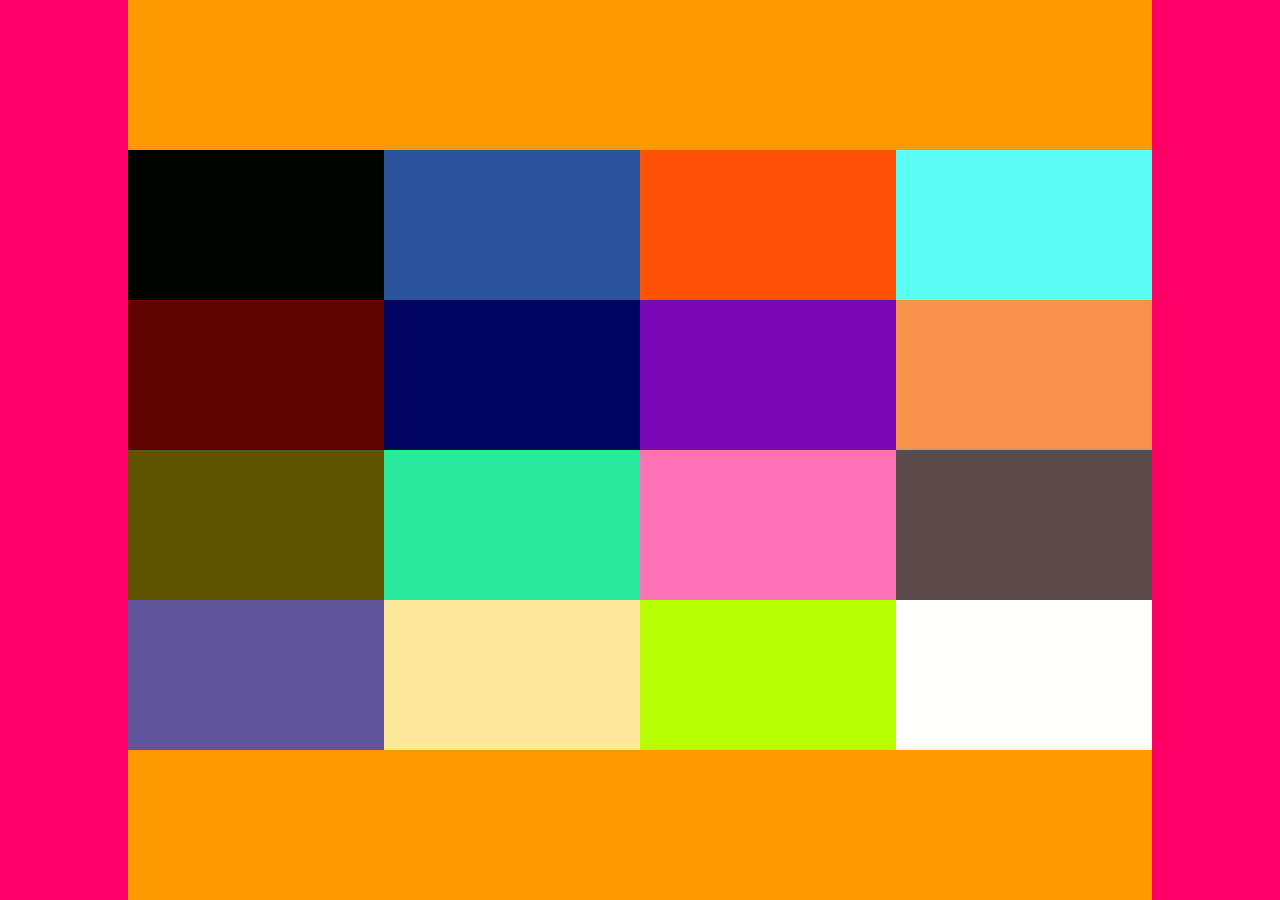
<file: index.html>
<html>
	<head>
		<meta charset="utf-8">
		<meta name="viewpoint" content="width=device-width, initial-scale=1">
		<title>Portal Escape</title>
		<link rel="stylesheet" href="style.css">
	</head>
	<body>
		<div class="screen">
			<div class="side left"></div>
			<div class="center">
				<div class="lid up"> </div>
				<div class="puzzle">
					<div class="column 1">
						<div class="pp a"></div>
						<div class="pp b"></div>
						<div class="pp c"></div>
						<div class="pp d"></div>
					</div>
					<div class="column 2">
						<div class="pp e"></div>
						<div class="pp f"></div>
						<div class="pp g"></div>
						<div class="pp h"></div>
					</div>
					<div class="column 3">
						<div class="pp i"></div>
						<div class="pp j"></div>
						<div class="pp k"></div>
						<div class="pp l"></div>
					</div>
					<div class="column 4">
						<div class="pp m"></div>
						<div class="pp n"></div>
						<div class="pp o"></div>
						<div class="pp p"></div>
					</div>
				</div>
				<div class="lid down"></div>
				</div>
		<div class="side right"></div>
		
		
		
		</div>
</html>
</file>
<file: style.css>
body {
	height: 100%;
	width: 100%;
	margin: 0;
	display: flex;
}

.screen {
	display: flex;
	height: 100%;
	width: 100%;
	background-color: #3366cc;
}

.side {
	display: flex;
	height: 100%;
	width: 10%;
	background-color: #ff0066;
}

.center {
	display: block;
	height: 100%;
	width: 80%;
	background-color: #ff0000;
}

.lid {
	display: flex;
	height: calc(100%/6);
	width: 100%;
	background-color: #ff9900;
}

.column {
	display: block;
	height: 100%;
	width: 25%;
	background-color: #cccc00;
}

.puzzle {
	display: flex;
	height: calc(200%/3);
	width: 100%;
	background-color: #00cc00;
}

.pp {
	display: flex;
	height: 25%;
	width: 100%;
}

.a {
	background-color: #010300;
}

.b {
	background-color: #5f0300;
}

.c {
	background-color: #5f5400;
}

.d {
	background-color: #5f549c;
}

.e {
	background-color: #2b549c;
}

.f {
	background-color: #000461;
}

.g {
	background-color: #2be99c;
}

.h {
	background-color: #fee99c;
}

.i {
	background-color: #fe5209;
}

.j {
	background-color: #7b08b7;
}

.k {
	background-color: #fe71b7;
}

.l {
	background-color: #b7fe03;
}

.m {
	background-color: #5afcf4;
}

.n {
	background-color: #f7914b;
}

.o {
	background-color: #5d4a4b;
}

.p {
	background-color: #fefefd;
}
</file>
